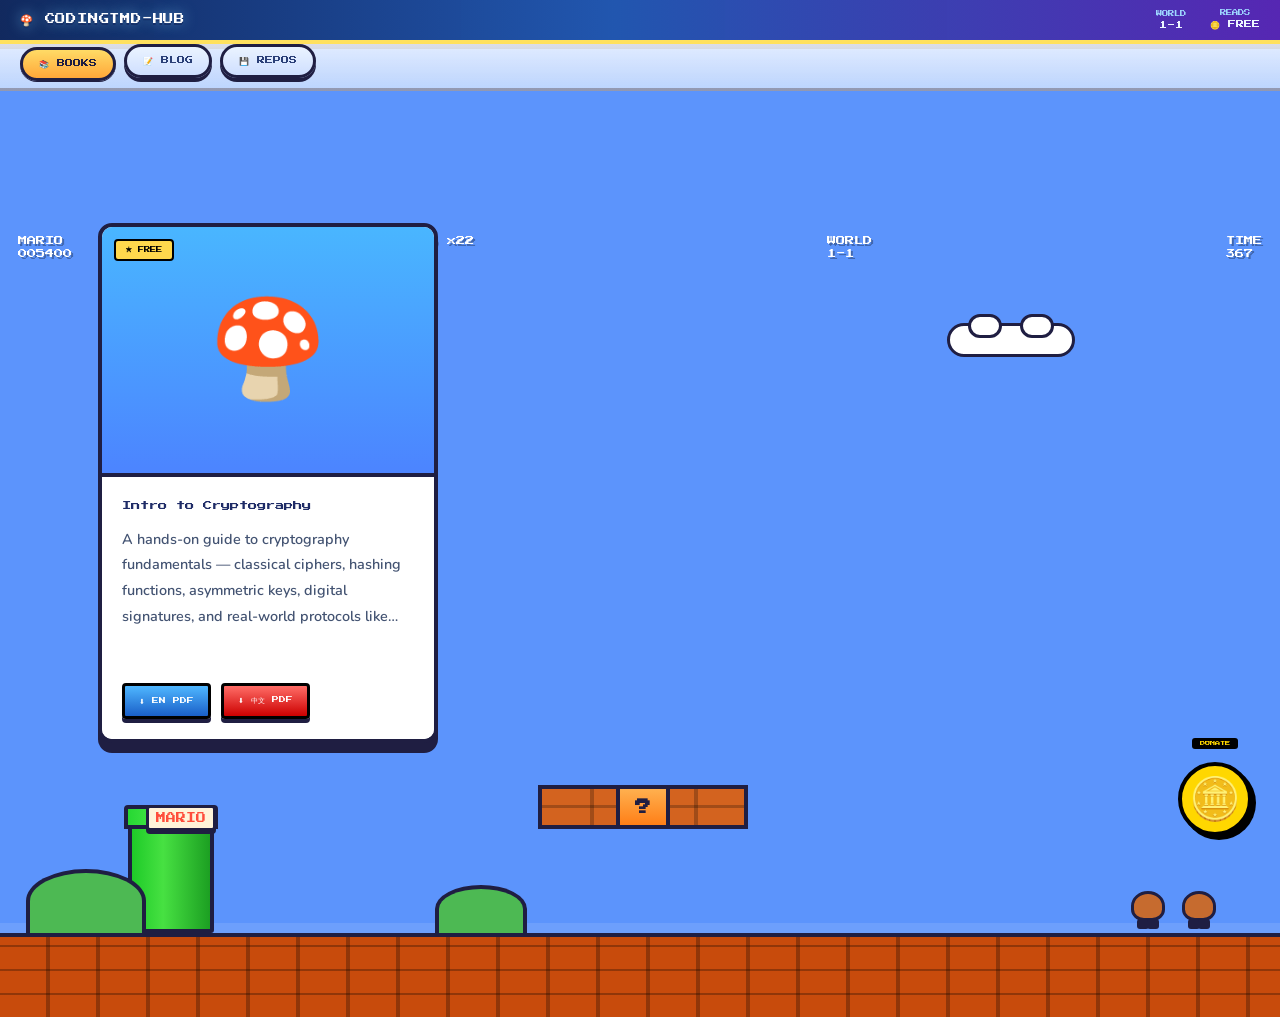
<file: index.html>
<!DOCTYPE html>
<html lang="en">
<head>
  <meta charset="UTF-8">
  <meta name="viewport" content="width=device-width, initial-scale=1.0">
  <title>CodingTMD Hub</title>
  <link href="https://fonts.googleapis.com/css2?family=Press+Start+2P&family=Nunito:wght@400;600;700;800&family=Baloo+2:wght@600;700;800&display=swap" rel="stylesheet">
  <!-- ─── Styles (each file owns one concern) ─── -->
  <link rel="stylesheet" href="css/base.css">
  <link rel="stylesheet" href="css/hud.css">
  <link rel="stylesheet" href="css/cards.css">
  <link rel="stylesheet" href="css/modal.css">
</head>
<body class="theme-books">

  <!-- ════════════════════════════════════════
       HEADER — HUD + pixel tab bar
       To add a category:
         1. Add a .tab-btn with data-tab="newid" here
         2. Add a matching .tab-panel#newid in <main>
       ════════════════════════════════════════ -->
  <header>
    <div class="hud">
      <a class="hud-brand" href="#">🍄 CODINGTMD-HUB</a>
      <div class="hud-right">
        <div class="hud-stat">
          <span class="label" id="hud-label-1">WORLD</span>
          <span id="hud-value-1">1-1</span>
        </div>
        <div class="hud-stat">
          <span class="label" id="hud-label-2">READS</span>
          <span id="hud-value-2">🪙 FREE</span>
        </div>
      </div>
    </div>
    <div class="tab-bar">
      <button class="tab-btn active" data-tab="books">📚 BOOKS</button>
      <button class="tab-btn" data-tab="blog">📝 BLOG</button>
      <button class="tab-btn" data-tab="repos">💾 REPOS</button>
    </div>
  </header>

  <!-- ════════════════════════════════════════
       MAIN — one .tab-panel per category.
      Each category now owns a distinct visual style.
       ════════════════════════════════════════ -->
  <main>

    <!-- ── BOOKS ─────────────────────────────
         Add more .item-card blocks here for
         each new book. Cards auto-reflow.
         ──────────────────────────────────── -->
    <div class="tab-panel active" id="books">
      <div class="books-scene-bg" aria-hidden="true">
        <div class="scene-hud">
          <span>MARIO<br>005400</span>
          <span>🪙 x22</span>
          <span>WORLD<br>1-1</span>
          <span>TIME<br>367</span>
        </div>
        <span class="cloud cloud-left"></span>
        <span class="cloud cloud-right"></span>
        <span class="pipe"></span>
        <span class="sprite-mario">MARIO</span>
        <span class="brick-row"></span>
        <span class="question-block">?</span>
        <span class="hill hill-left"></span>
        <span class="hill hill-mid"></span>
        <span class="goomba goomba-a"></span>
        <span class="goomba goomba-b"></span>
      </div>
      <div class="cards-grid">

        <div class="item-card">
          <div class="card-image mario-scene">
            🍄
            <span class="mario-icons" aria-hidden="true">⭐ 🌼 🪙</span>
            <span class="badge">★ FREE</span>
          </div>
          <div class="card-body">
            <div class="card-title">Intro to Cryptography</div>
            <p class="card-desc">
              A hands-on guide to cryptography fundamentals — classical ciphers, hashing functions,
              asymmetric keys, digital signatures, and real-world protocols like TLS and blockchain.
              Written for developers and curious beginners. Available in English and Chinese (中文).
            </p>
            <div class="btn-row">
              <a class="btn btn-en"
                 href="books/intro_to_crypto/english%20version%207x10%20v4%20proof%20fix.pdf"
                 target="_blank" rel="noopener">⬇ EN PDF</a>
              <a class="btn btn-cn"
                 href="books/intro_to_crypto/chinese%20version%2020190212.pdf"
                 target="_blank" rel="noopener">⬇ 中文 PDF</a>
            </div>
          </div>
        </div>

      </div>
    </div><!-- /#books -->

    <!-- ── BLOG ──────────────────────────────
         Add .item-card blocks here for posts.
         ──────────────────────────────────── -->
    <div class="tab-panel" id="blog">
      <div class="panel-title">🍃 ISLAND DEV LOG</div>
      <div class="blog-feed" id="blog-feed" role="region" aria-label="Island blog feed">
        <article class="blog-row loading">
          <div class="row-main">
            <h3>Loading island notes...</h3>
            <p>Reading markdown posts from the blog folders.</p>
          </div>
        </article>
      </div>
    </div><!-- /#blog -->

    <!-- ── REPOS ─────────────────────────────
         Add .item-card blocks per repo.
         ──────────────────────────────────── -->
    <div class="tab-panel" id="repos">
      <div class="repo-map" role="region" aria-label="Treasure map of repositories">
        <section class="map-area area-crypto">
          <h3>CRYPTO · PIRATES COVE</h3>
          <a class="treasure-pin pin-vanity" href="https://github.com/codingtmd/vanity-crypto-address-factory" target="_blank" rel="noopener">
            <span class="pin-title">Vanity Crypto Address Factory</span>
            <span class="pin-meta">Generate custom crypto wallet prefixes fast.</span>
          </a>
          <a class="treasure-pin pin-chain" href="https://github.com/codingtmd/mini-blockchain" target="_blank" rel="noopener">
            <span class="pin-title">Mini Blockchain</span>
            <span class="pin-meta">A compact blockchain implementation for learning.</span>
          </a>
          <a class="treasure-pin pin-coinscan" href="https://github.com/codingtmd/coinscan" target="_blank" rel="noopener">
            <span class="pin-title">Coinscan</span>
            <span class="pin-meta">Scan and inspect token/project chain data.</span>
          </a>
        </section>

        <section class="map-area area-game">
          <h3>GAME · MERMAID LAGOON</h3>
          <a class="treasure-pin pin-chat" href="https://github.com/codingtmd/simple-chat-game" target="_blank" rel="noopener">
            <span class="pin-title">Simple Chat Game</span>
            <span class="pin-meta">Lightweight multiplayer chat gameplay demo.</span>
          </a>
          <a class="treasure-pin pin-town" href="https://github.com/RPGGO-AI/gamify-ai-town" target="_blank" rel="noopener">
            <span class="pin-title">Gamify AI Town</span>
            <span class="pin-meta">AI-driven town simulation with game loops.</span>
          </a>
          <a class="treasure-pin pin-stardew" href="https://github.com/RPGGO-AI/stardewAIRPG" target="_blank" rel="noopener">
            <span class="pin-title">stardewAIRPG</span>
            <span class="pin-meta">RPG sandbox inspired by cozy farm worlds.</span>
          </a>
        </section>

        <section class="map-area area-hobby">
          <h3>HOBBIES · PEARL BEACH</h3>
          <a class="treasure-pin pin-face" href="https://github.com/codingtmd/face-music" target="_blank" rel="noopener">
            <span class="pin-title">Face Music</span>
            <span class="pin-meta">Control music interactions via facial cues.</span>
          </a>
          <a class="treasure-pin pin-leetcode" href="https://github.com/codingtmd/leetcode" target="_blank" rel="noopener">
            <span class="pin-title">Leetcode</span>
            <span class="pin-meta">Algorithm practice notes and solutions.</span>
          </a>
        </section>
      </div>
    </div><!-- /#repos -->

  </main>

  <!-- Brick ground strip -->
  <div class="mario-ground"></div>

  <!-- ── Floating donation coin ── -->
  <button class="coin-float" id="coin-btn" aria-label="Donate crypto">
    <span class="coin-tip">DONATE</span>
    🪙
  </button>

  <!-- ── Donation modal ── -->
  <div class="modal-backdrop" id="donation-modal" role="dialog" aria-modal="true"
       aria-labelledby="modal-label">
    <div class="modal-box">
      <div class="modal-titlebar">
        <span id="modal-label">💰 SUPPORT THE ADVENTURE</span>
        <button class="modal-close" id="modal-close" aria-label="Close">✕</button>
      </div>
      <div class="modal-body">
        <div class="modal-coin">🪙</div>
        <p class="modal-heading">SEND ERC-20 TOKENS<br>TO FUEL MORE CONTENT!</p>
        <p class="modal-sub">EVM-compatible address (ETH / USDT / USDC / any ERC-20)</p>
        <div class="addr-box">
          <span class="addr-text" id="eth-addr">0x666885a437BaF927cE2424E7f353e5c264818888</span>
          <button class="copy-btn" id="copy-btn">COPY</button>
        </div>
        <p class="modal-note">Works on Ethereum, Polygon, BNB Chain, and other EVM networks.</p>
      </div>
    </div>
  </div>

  <!-- ─── Scripts ─── -->
  <script src="js/tabs.js"></script>
  <script src="js/modal.js"></script>
  <script src="js/blog.js"></script>

</body>
</html>
</file>
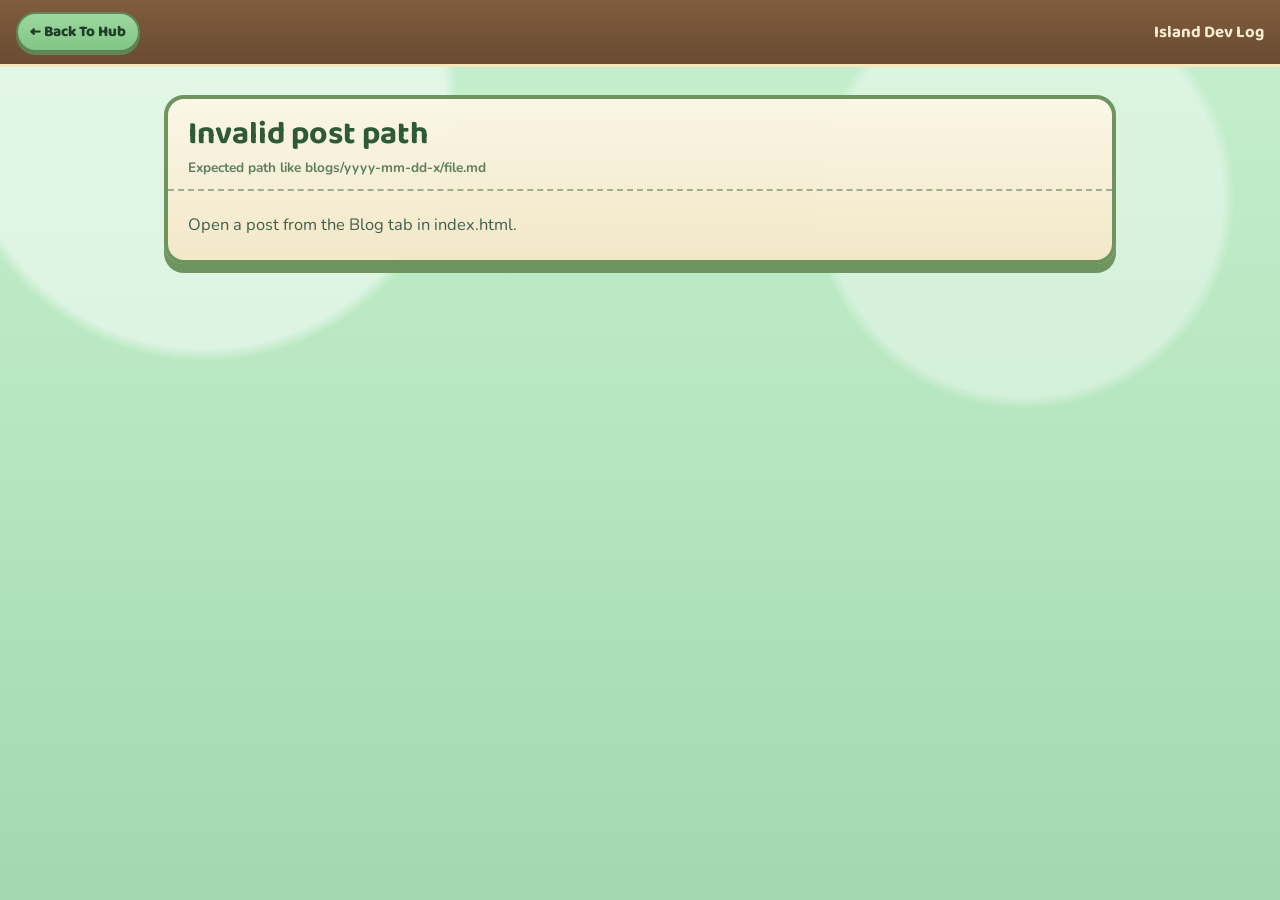
<file: blog.html>
<!DOCTYPE html>
<html lang="en">
<head>
  <meta charset="UTF-8">
  <meta name="viewport" content="width=device-width, initial-scale=1.0">
  <title>Island Dev Log</title>
  <link href="https://fonts.googleapis.com/css2?family=Baloo+2:wght@600;700;800&family=Nunito:wght@400;600;700;800&display=swap" rel="stylesheet">
  <link rel="stylesheet" href="css/blog-view.css">
</head>
<body>
  <header class="topbar">
    <a class="back" href="index.html">← Back To Hub</a>
    <div class="title">Island Dev Log</div>
  </header>

  <main class="post-wrap">
    <article class="post-card">
      <div class="post-head">
        <h1 id="post-title">Loading Post...</h1>
        <div id="post-meta" class="post-meta"></div>
      </div>
      <div id="post-content" class="post-content">
        <p>Loading markdown...</p>
      </div>
    </article>
  </main>

  <script src="js/blog-view.js"></script>
</body>
</html>
</file>
<file: css/base.css>
/* ──────────────────────────────────────────
   base.css  —  reset, variables, body, layout
   ────────────────────────────────────────── */

*, *::before, *::after { box-sizing: border-box; margin: 0; padding: 0; }

:root {
  /* ── Super Mario palette ── */
  --sky:        #5c94fc;   /* classic overworld blue */
  --hud:        #000000;   /* game HUD black */
  --coin:       #ffd700;   /* gold coin */
  --coin-dark:  #c8a000;
  --brick:      #c84b0c;   /* Mario brick orange-red */
  --brick-dark: #7a2d00;
  --pipe:       #149414;   /* warp pipe green */
  --mario-red:  #cc0000;
  --mario-blue: #1a5fc8;
  --white:      #ffffff;
  --black:      #000000;
  --text-dark:  #2a1400;
}

html, body { height: 100%; }

body {
  /* Neutral default sky; category themes can override this. */
  background-color: var(--sky);
  font-family: 'Nunito', sans-serif;
  min-height: 100vh;
  color: var(--text-dark);
  overflow-x: hidden;
}

/* Books: keep page background neutral so SMB scene is only in #books. */
body.theme-books {
  background: #5c94fc;
  color: #1f1e42;
}

/* Blog: soft green Animal Crossing vibe with gentle pattern. */
body.theme-blog {
  background:
    radial-gradient(circle at 15% 18%, rgba(255, 255, 255, 0.55) 0 18%, transparent 19%),
    radial-gradient(circle at 82% 20%, rgba(255, 255, 255, 0.45) 0 15%, transparent 16%),
    linear-gradient(180deg, #c9f0d1 0%, #b6e8c1 42%, #9ed8ae 100%);
  color: #2b4a33;
}

/* Repos: intentionally blank and neutral for now. */
body.theme-repos {
  background:
    radial-gradient(circle at 20% 18%, rgba(255, 249, 232, 0.35) 0%, rgba(255,249,232,0) 28%),
    radial-gradient(circle at 80% 70%, rgba(145, 106, 61, 0.12) 0%, rgba(145,106,61,0) 38%),
    linear-gradient(180deg, #d8c09b 0%, #c8ad82 100%);
  color: #3b2a1a;
}

/* ── Page wrapper ── */
main {
  max-width: 1200px;
  margin: 0 auto;
  padding: 44px 28px 120px;
}

/* Books tab uses full-width stage instead of a framed inner panel. */
body.theme-books main {
  max-width: none;
  width: 100%;
  padding: 0;
}

body.theme-repos main {
  max-width: none;
  width: 100%;
  padding: 0;
}

body.theme-blog main {
  max-width: none;
  width: 100%;
  padding: 0;
}

/* ── Tab panels ── */
.tab-panel          { display: none; }
.tab-panel.active   { display: block; }

/* ── Section title (brick sign) ── */
.panel-title {
  font-family: 'Press Start 2P', monospace;
  font-size: 0.72rem;
  color: var(--white);
  text-shadow: 3px 3px 0 var(--black);
  margin-bottom: 36px;
  padding: 14px 24px;
  background: var(--brick);
  border: 4px solid var(--black);
  box-shadow: 6px 6px 0 var(--black);
  display: inline-block;
  border-radius: 4px;
}

#books .panel-title {
  background: linear-gradient(180deg, #ff9f3b 0%, #ff7a21 100%);
  border-color: #1f1e42;
  border-radius: 14px;
  box-shadow: 0 6px 0 #1f1e42;
  color: #fffdf8;
}

@media (max-width: 720px) {
  body.theme-books {
    background: #5c94fc;
  }
}

/* Books panel: clear game-scene stage behind content. */
#books {
  position: relative;
  isolation: isolate;
  overflow: clip;
  min-height: calc(100dvh - 106px);
  padding: 0 0 48px;
  background:
    linear-gradient(180deg, #5c94fc 0%, #5c94fc 100%);
}

#books::before {
  content: '';
  position: absolute;
  inset: auto 0 0 0;
  height: 84px;
  z-index: 1;
  background:
    repeating-linear-gradient(0deg,
      transparent 0 22px,
      rgba(0, 0, 0, 0.28) 22px 24px),
    repeating-linear-gradient(90deg,
      transparent 0 46px,
      rgba(0, 0, 0, 0.28) 46px 50px),
    #c84b0c;
  border-top: 4px solid #1f1e42;
}

#books::after {
  content: '';
  position: absolute;
  left: 0;
  right: 0;
  bottom: 84px;
  height: 10px;
  z-index: 1;
  background: rgba(255, 255, 255, 0.1);
}

#books .cards-grid {
  position: relative;
  z-index: 3;
  margin-left: auto;
  margin-right: auto;
}

#books .cards-grid {
  width: min(1200px, calc(100% - 56px));
}

.books-scene-bg {
  position: absolute;
  inset: 0;
  z-index: 2;
  pointer-events: none;
}

.scene-hud {
  position: absolute;
  left: 18px;
  right: 18px;
  top: 12px;
  display: grid;
  grid-template-columns: repeat(4, auto);
  justify-content: space-between;
  color: #ffffff;
  font-family: 'Press Start 2P', monospace;
  font-size: 0.58rem;
  line-height: 1.4;
  text-shadow: 2px 2px 0 rgba(0, 0, 0, 0.3);
}

.cloud {
  position: absolute;
  background: #ffffff;
  border: 3px solid #1f1e42;
  border-radius: 999px;
  height: 34px;
}

.cloud::before,
.cloud::after {
  content: '';
  position: absolute;
  background: #ffffff;
  border: 3px solid #1f1e42;
  border-radius: 999px;
  top: -12px;
  width: 34px;
  height: 24px;
}

.cloud-left {
  left: 18%;
  top: 96px;
  width: 78px;
}

.cloud-left::before { left: 8px; }
.cloud-left::after  { right: 8px; }

.cloud-right {
  right: 16%;
  top: 100px;
  width: 128px;
}

.cloud-right::before { left: 18px; }
.cloud-right::after  { right: 18px; }

.pipe {
  position: absolute;
  left: 10%;
  bottom: 84px;
  width: 86px;
  height: 108px;
  background: linear-gradient(90deg, #1ecb28 0%, #47e142 40%, #1c9f22 100%);
  border: 4px solid #1f1e42;
  border-radius: 3px;
}

.pipe::before {
  content: '';
  position: absolute;
  left: -8px;
  right: -8px;
  top: -24px;
  height: 24px;
  background: linear-gradient(90deg, #26d833 0%, #51ea4d 45%, #1ea52a 100%);
  border: 4px solid #1f1e42;
  border-radius: 4px 4px 0 0;
}

.sprite-mario {
  position: absolute;
  left: calc(10% + 18px);
  bottom: 186px;
  font-size: 0.62rem;
  font-family: 'Press Start 2P', monospace;
  color: #ff4d3b;
  background: #fff3d9;
  border: 3px solid #1f1e42;
  border-radius: 4px;
  padding: 5px 7px;
  box-shadow: 0 3px 0 #1f1e42;
}

.brick-row {
  position: absolute;
  left: 42%;
  bottom: 188px;
  width: 210px;
  height: 44px;
  border: 4px solid #1f1e42;
  background:
    repeating-linear-gradient(0deg, transparent 0 17px, rgba(0, 0, 0, 0.24) 17px 20px),
    repeating-linear-gradient(90deg, transparent 0 48px, rgba(0, 0, 0, 0.24) 48px 52px),
    #d3631f;
}

.question-block {
  position: absolute;
  left: calc(42% + 78px);
  bottom: 188px;
  width: 54px;
  height: 44px;
  display: grid;
  place-items: center;
  border: 4px solid #1f1e42;
  background: linear-gradient(180deg, #ffb04f 0%, #ff7f17 100%);
  color: #1f1e42;
  font-family: 'Press Start 2P', monospace;
  font-size: 1rem;
  font-weight: 700;
}

.hill {
  position: absolute;
  bottom: 84px;
  border-radius: 50% 50% 0 0;
  border: 4px solid #1f1e42;
  border-bottom: 0;
  background: #4db953;
}

.hill-left {
  left: 2%;
  width: 120px;
  height: 64px;
}

.hill-mid {
  left: 34%;
  width: 92px;
  height: 48px;
}

.goomba {
  position: absolute;
  bottom: 96px;
  width: 34px;
  height: 30px;
  border-radius: 50% 50% 38% 38%;
  border: 3px solid #1f1e42;
  background: #c66b2f;
}

.goomba::before,
.goomba::after {
  content: '';
  position: absolute;
  bottom: -11px;
  width: 12px;
  height: 10px;
  background: #1f1e42;
  border-radius: 3px;
}

.goomba::before { left: 3px; }
.goomba::after { right: 3px; }

.goomba-a { right: 9%; }
.goomba-b { right: 5%; }

@media (max-width: 1024px) {
  .scene-hud {
    font-size: 0.45rem;
  }

  .pipe { left: 5%; }
  .sprite-mario { left: calc(5% + 18px); }
  .brick-row { left: 40%; }
  .question-block { left: calc(40% + 78px); }
  .hill-mid { left: 30%; }
}

@media (max-width: 900px) {
  #books {
    min-height: calc(100vh - 200px);
    padding: 18px 0 44px;
  }

  .scene-hud {
    font-size: 0.38rem;
    left: 12px;
    right: 12px;
  }

  .cloud-right,
  .brick-row,
  .question-block,
  .goomba,
  .hill-mid {
    display: none;
  }

  .pipe { left: 30px; width: 72px; }
  .sprite-mario { left: 40px; font-size: 0.5rem; }
  .hill-left { left: 108px; width: 88px; height: 42px; }
  .cloud-left { left: 52%; top: 108px; }
}

@media (max-width: 600px) {
  #books {
    min-height: calc(100vh - 180px);
  }

  #books::before {
    height: 64px;
  }

  .pipe,
  .sprite-mario,
  .hill-left {
    display: none;
  }

  #books .panel-title {
    width: calc(100% - 24px);
  }
}

#blog .panel-title {
  font-family: 'Baloo 2', cursive;
  font-size: 1.2rem;
  letter-spacing: 0.8px;
  color: #30553a;
  text-shadow: 1px 1px 0 #f4f9ea;
  background: linear-gradient(180deg, #f8edc9 0%, #e9d7a8 100%);
  border: 3px solid #6f945f;
  border-radius: 999px;
  box-shadow: 0 6px 0 #6f945f;
}

#blog {
  position: relative;
  min-height: calc(100dvh - 106px);
  padding: 26px 0 90px;
  background:
    radial-gradient(circle at 22% 28%, rgba(236, 255, 233, 0.55) 0 20%, transparent 21%),
    radial-gradient(circle at 72% 34%, rgba(224, 248, 223, 0.62) 0 22%, transparent 23%),
    linear-gradient(180deg, #c7efcf 0%, #b7e7c0 48%, #a3d8af 100%);
}

#blog::before {
  content: '';
  position: absolute;
  left: 0;
  right: 0;
  bottom: 0;
  height: 88px;
  background:
    repeating-linear-gradient(90deg, rgba(106, 149, 94, 0.3) 0 14px, rgba(106,149,94,0) 14px 28px),
    linear-gradient(180deg, #88c67f 0%, #70ae67 100%);
  border-top: 4px solid #4f7f4a;
}

#repos .panel-title {
  display: none;
}

#repos {
  position: relative;
  min-height: 0;
  padding: 0;
  background: #e1caa2;
}
</file>
<file: css/hud.css>
/* ──────────────────────────────────────────
   hud.css  —  sticky header, HUD bar, pixel tabs
   ────────────────────────────────────────── */

/* Make entire header sticky so both rows scroll together */
header {
  position: sticky;
  top: 0;
  z-index: 200;
}

/* ── Black game HUD bar ── */
.hud {
  background: var(--hud);
  color: var(--white);
  padding: 10px 20px;
  display: flex;
  align-items: center;
  gap: 16px;
  border-bottom: 4px solid var(--coin);
}

.hud-brand {
  font-family: 'Press Start 2P', monospace;
  font-size: 0.65rem;
  color: var(--coin);
  text-decoration: none;
  text-shadow: 2px 2px 0 #000;
  white-space: nowrap;
}

.hud-right {
  margin-left: auto;
  display: flex;
  align-items: center;
  gap: 24px;
}

.hud-stat {
  font-family: 'Press Start 2P', monospace;
  font-size: 0.5rem;
  color: var(--white);
  display: flex;
  flex-direction: column;
  align-items: center;
  gap: 4px;
}
.hud-stat .label { color: #aaa; font-size: 0.4rem; }

/* ── Pixel tab bar ── */
.tab-bar {
  background: var(--hud);
  padding: 0 20px 10px;
  display: flex;
  gap: 8px;
  flex-wrap: wrap;
}

.tab-btn {
  font-family: 'Press Start 2P', monospace;
  font-size: 0.5rem;
  padding: 9px 16px;
  border: 3px solid var(--black);
  border-radius: 4px;
  cursor: pointer;
  background: #333;
  color: #999;
  box-shadow: 3px 3px 0 var(--black);
  transition: background 0.1s, color 0.1s, transform 0.08s, box-shadow 0.08s;
}
.tab-btn:hover {
  background: #555;
  color: var(--white);
}
/* Active tab: pressed-down pixel effect */
.tab-btn.active {
  background: var(--coin);
  color: var(--black);
  box-shadow: none;
  transform: translate(3px, 3px);
}

/* Books header theme: glossy, colorful, playful. */
body.theme-books .hud {
  background:
    linear-gradient(90deg, rgba(13, 35, 86, 0.95) 0%, rgba(30, 82, 170, 0.94) 48%, rgba(86, 31, 173, 0.93) 100%);
  border-bottom: 4px solid #ffe15e;
  box-shadow: 0 5px 0 rgba(31, 30, 66, 0.65);
}

body.theme-books .hud-brand {
  color: #ffffff;
  text-shadow: 0 2px 0 #173068, 0 0 14px rgba(130, 220, 255, 0.6);
  letter-spacing: 0.8px;
}

body.theme-books .hud-stat {
  color: #ecf6ff;
}

body.theme-books .hud-stat .label {
  color: #9ed7ff;
}

body.theme-books .tab-bar {
  background: linear-gradient(180deg, rgba(255,255,255,0.82) 0%, rgba(240,247,255,0.66) 100%);
  border-bottom: 3px solid rgba(31, 30, 66, 0.4);
}

body.theme-books .tab-btn {
  border: 3px solid #1f1e42;
  border-radius: 999px;
  background: linear-gradient(180deg, #eaf3ff 0%, #cfdfff 100%);
  color: #2a3f77;
  box-shadow: 0 4px 0 #1f1e42;
}

body.theme-books .tab-btn:hover {
  background: linear-gradient(180deg, #f6fbff 0%, #dce8ff 100%);
  color: #142a64;
}

body.theme-books .tab-btn.active {
  background: linear-gradient(180deg, #ffe76f 0%, #ffb330 100%);
  color: #1f1e42;
  transform: translate(0, 3px);
  box-shadow: 0 1px 0 #1f1e42;
}

body.theme-books .tab-btn[data-tab="books"] {
  background: linear-gradient(180deg, #ffdb66 0%, #ffa739 100%);
  color: #1f1e42;
}

@media (max-width: 760px) {
  body.theme-books .hud-brand {
    font-size: 0.52rem;
  }

  body.theme-books .hud-right {
    gap: 14px;
  }

  body.theme-books .tab-btn {
    font-size: 0.44rem;
    padding: 8px 12px;
  }
}

/* Blog header theme: warm wood + soft green controls. */
body.theme-blog .hud {
  background: linear-gradient(180deg, #7f5d3d 0%, #6a4b31 100%);
  border-bottom-color: #f6e6bc;
  box-shadow: 0 4px 0 rgba(58, 40, 26, 0.4);
}

body.theme-blog .hud-brand {
  font-family: 'Baloo 2', cursive;
  font-size: 1.12rem;
  color: #f8edd1;
  text-shadow: 1px 1px 0 #4f3723;
}

body.theme-blog .hud-stat .label {
  color: #e4d9bf;
}

body.theme-blog .tab-bar {
  background: linear-gradient(180deg, #f4e4b8 0%, #e9d5a2 100%);
  border-bottom: 3px solid #6f945f;
}

body.theme-blog .tab-btn {
  font-family: 'Baloo 2', cursive;
  font-size: 1rem;
  background: linear-gradient(180deg, #dff2d7 0%, #cbe8bf 100%);
  color: #2f5a3a;
  border: 2px solid #6f945f;
  border-radius: 999px;
  box-shadow: 0 4px 0 #6f945f;
}

body.theme-blog .tab-btn:hover {
  background: linear-gradient(180deg, #ebf8e3 0%, #d6efcb 100%);
}

body.theme-blog .tab-btn.active {
  background: linear-gradient(180deg, #9dd79f 0%, #82c685 100%);
  color: #1f4028;
  transform: translate(0, 2px);
  box-shadow: 0 2px 0 #5f8752;
}

/* Repos header theme: simple and low-noise. */
body.theme-repos .hud,
body.theme-repos .tab-bar {
  background:
    linear-gradient(180deg, #6f4f32 0%, #5b3f28 100%);
  border-bottom-color: #e6c98f;
}

body.theme-repos .hud-brand,
body.theme-repos .hud-stat {
  color: #f5e7c8;
  text-shadow: 1px 1px 0 #2f2014;
}

body.theme-repos .hud-stat .label {
  color: #d9be8a;
}

body.theme-repos .tab-btn {
  background:
    linear-gradient(180deg, #efdfbc 0%, #d8bc87 100%);
  color: #4a331f;
  border-color: #6d4f2d;
  box-shadow: 0 4px 0 #6d4f2d;
  border-radius: 6px;
}

body.theme-repos .tab-btn.active {
  background: linear-gradient(180deg, #8ed2df 0%, #64b5c6 100%);
  color: #183740;
  transform: translate(0, 2px);
  box-shadow: 0 2px 0 #3a5e66;
}
</file>
<file: css/cards.css>
/* ──────────────────────────────────────────
   cards.css  —  grid, Instagram-story portrait cards,
                 buttons, locked state
   To add a new category: add your .item-card HTML.
   No CSS changes needed — styles apply universally.
   ────────────────────────────────────────── */

/* ── Grid: portrait cards, max 4 per row, card width 260-340px ── */
.cards-grid {
  display: grid;
  grid-template-columns: repeat(auto-fill, minmax(260px, 340px));
  gap: 32px;
  justify-content: start;
}

/* ── Portrait card — fixed total height like an IG story card ── */
.item-card {
  background: var(--white);
  border: 4px solid var(--black);
  border-radius: 10px;
  box-shadow: 6px 6px 0 var(--black);
  overflow: hidden;
  display: flex;
  flex-direction: column;
  position: relative;
  height: 520px;
  transition: transform 0.12s, box-shadow 0.12s;
}
.item-card:hover {
  transform: translate(-4px, -4px);
  box-shadow: 10px 10px 0 var(--black);
}
.item-card:active {
  transform: translate(3px, 3px);
  box-shadow: 3px 3px 0 var(--black);
}

/* ── Image zone: ~60% of fixed card height ── */
.card-image {
  height: 300px;
  flex-shrink: 0;
  background: linear-gradient(160deg, #1a5fc8 0%, #5c94fc 60%, #8eb8ff 100%);
  display: flex;
  align-items: center;
  justify-content: center;
  font-size: 6rem;
  border-bottom: 4px solid var(--black);
  position: relative;
}

/* Small badge in top-left of image */
.card-image .badge {
  position: absolute;
  top: 12px; left: 12px;
  font-family: 'Press Start 2P', monospace;
  font-size: 0.38rem;
  background: var(--coin);
  color: var(--black);
  padding: 5px 12px;
  border: 2px solid var(--black);
  border-radius: 3px;
}

/* ── Card text body ── */
.card-body {
  padding: 20px;
  display: flex;
  flex-direction: column;
  gap: 12px;
  flex: 1;
  background: var(--white);
}

.card-title {
  font-family: 'Press Start 2P', monospace;
  font-size: 0.58rem;
  line-height: 1.9;
  color: var(--text-dark);
}

.card-desc {
  font-size: 0.9rem;
  font-weight: 600;
  line-height: 1.78;
  color: #555;
  /* Clamp to 4 lines, show ellipsis if text overflows */
  display: -webkit-box;
  line-clamp: 4;
  -webkit-line-clamp: 4;
  -webkit-box-orient: vertical;
  overflow: hidden;
}

/* ── Pixel buttons — always pinned to bottom ── */
.btn-row {
  display: flex;
  gap: 10px;
  flex-wrap: wrap;
  margin-top: auto;   /* pushes buttons to bottom of card-body */
  padding-top: 12px;  /* breathing room above buttons */
  flex-shrink: 0;
}

.btn {
  font-family: 'Press Start 2P', monospace;
  font-size: 0.42rem;
  padding: 10px 14px;
  border: 3px solid var(--black);
  border-radius: 4px;
  box-shadow: 3px 3px 0 var(--black);
  text-decoration: none;
  color: var(--white);
  cursor: pointer;
  white-space: nowrap;
  display: inline-flex;
  align-items: center;
  transition: transform 0.08s, box-shadow 0.08s;
}
.btn:hover  { transform: translate(-1px, -1px); box-shadow: 4px 4px 0 var(--black); }
.btn:active { transform: translate(2px, 2px);   box-shadow: 1px 1px 0 var(--black); }

.btn-en      { background: var(--mario-blue); }
.btn-cn      { background: var(--mario-red);  }
.btn-primary { background: var(--pipe);       }

/* ── Locked / coming-soon card ── */
.item-card.locked {
  opacity: 0.55;
  pointer-events: none;
}
.item-card.locked::after {
  content: '🔒 COMING SOON';
  position: absolute;
  inset: 0;
  display: flex;
  align-items: center;
  justify-content: center;
  font-family: 'Press Start 2P', monospace;
  font-size: 0.6rem;
  color: var(--coin);
  text-shadow: 2px 2px 0 var(--black);
  background: rgba(0, 0, 0, 0.5);
  letter-spacing: 1px;
}

/* ── BOOKS / Mario Wonder-inspired card polish ── */
#books .item-card {
  border-radius: 14px;
  border: 4px solid #1f1e42;
  box-shadow: 0 10px 0 #1f1e42;
  background: #f8f8f8;
}

#books .item-card:hover {
  transform: translateY(-3px);
  box-shadow: 0 12px 0 #1f1e42;
}

#books .card-image {
  height: 250px;
  background: linear-gradient(180deg, #49b6ff 0%, #4c84ff 100%);
  border-bottom: 4px solid #1f1e42;
}

#books .card-image::before {
  content: none;
}

#books .card-image::after {
  content: none;
}

#books .card-image .badge {
  border-radius: 4px;
  font-size: 0.4rem;
  padding: 6px 10px;
  background: #ffd84d;
}

#books .mario-icons {
  display: none;
}

#books .card-title {
  color: #1f2c67;
  text-shadow: 1px 1px 0 rgba(255,255,255,0.75);
}

#books .card-desc {
  color: #435372;
}

#books .btn {
  border-radius: 4px;
  border-width: 3px;
  box-shadow: 0 4px 0 #1f1e42;
}

#books .btn-en {
  background: linear-gradient(180deg, #4fb7ff 0%, #1a5fc8 100%);
}

#books .btn-cn {
  background: linear-gradient(180deg, #ff6d67 0%, #cc0000 100%);
}

#books .btn:hover {
  transform: translateY(-1px);
  box-shadow: 0 5px 0 #1f1e42;
}

#books .btn:active {
  transform: translateY(2px);
  box-shadow: 0 1px 0 #1f1e42;
}

#books .cards-grid {
  margin-top: 132px;
  justify-content: center;
}

/* ── BLOG / Animal Crossing style overrides ── */
#blog .blog-feed {
  width: min(1080px, calc(100% - 36px));
  margin: 14px auto 0;
  padding: 18px;
  border: 4px solid #6f945f;
  border-radius: 22px;
  box-shadow: 0 10px 0 #6f945f;
  background: linear-gradient(180deg, rgba(251, 246, 230, 0.97) 0%, rgba(243, 232, 200, 0.97) 100%);
  display: flex;
  flex-direction: column;
  gap: 14px;
}

#blog .blog-row {
  position: relative;
  border-radius: 14px;
  border: 2px solid #7f9f70;
  box-shadow: 0 4px 0 rgba(111, 148, 95, 0.75);
  padding: 14px 14px 14px 18px;
  background: #ebf7e6;
  display: flex;
  align-items: center;
  justify-content: space-between;
  gap: 16px;
}

#blog .blog-row::before {
  content: '';
  position: absolute;
  left: -7px;
  top: 16px;
  width: 12px;
  height: 12px;
  border-radius: 50%;
  background: #ff8c79;
  border: 2px solid #fff6e5;
  box-shadow: 0 0 0 2px #9f6556;
}

#blog .blog-row .row-main h3 {
  font-family: 'Baloo 2', cursive;
  font-size: 1.16rem;
  line-height: 1.1;
  color: #31593d;
}

#blog .blog-row .row-main p {
  color: #486652;
  font-weight: 700;
  font-size: 0.9rem;
  line-height: 1.45;
  margin-top: 6px;
}

#blog .row-meta {
  display: flex;
  flex-direction: column;
  align-items: flex-end;
  gap: 8px;
  min-width: 170px;
}

#blog .row-date {
  font-family: 'Press Start 2P', monospace;
  font-size: 0.4rem;
  color: #5c7a5d;
}

#blog .row-open {
  display: inline-flex;
  align-items: center;
  justify-content: center;
  padding: 7px 12px;
  border-radius: 999px;
  border: 2px solid #6f945f;
  box-shadow: 0 3px 0 #6f945f;
  background: linear-gradient(180deg, #9dd79f 0%, #82c685 100%);
  color: #1f4028;
  text-decoration: none;
  font-family: 'Baloo 2', cursive;
  font-size: 0.92rem;
  font-weight: 800;
}

#blog .row-open:hover {
  transform: translateY(-1px);
  box-shadow: 0 4px 0 #6f945f;
}

#blog .row-open:active {
  transform: translateY(1px);
  box-shadow: 0 1px 0 #6f945f;
}

#blog .blog-row.loading {
  background: #f2f8ee;
}

@media (max-width: 760px) {
  #blog .blog-feed {
    width: calc(100% - 16px);
    padding: 14px;
  }

  #blog .blog-row {
    flex-direction: column;
    align-items: flex-start;
    gap: 10px;
  }

  #blog .row-meta {
    align-items: flex-start;
    min-width: 0;
  }
}

/* ── REPOS / treasure map with pinned repositories ── */
#repos .repo-map {
  position: relative;
  width: min(1500px, calc(100vw - 24px));
  aspect-ratio: 16 / 9;
  min-height: 0;
  height: auto;
  margin: 0 auto;
  padding: 0;
  background:
    url('../assets/repo-treasure-map.svg') center center / 100% 100% no-repeat;
}

#repos .repo-map::before {
  content: none;
}

#repos .repo-map::after {
  content: none;
}

#repos .map-area {
  position: absolute;
  border: 0;
  padding: 0;
  box-shadow: none;
  background: transparent;
  z-index: 2;
}

#repos .map-area h3 {
  font-family: 'Nunito', sans-serif;
  font-size: 0.85rem;
  font-weight: 900;
  margin-bottom: 0;
  color: #594027;
  letter-spacing: 1px;
  text-transform: uppercase;
  text-shadow: 1px 1px 0 rgba(246, 235, 210, 0.8);
}

#repos .area-crypto {
  left: 13%;
  top: 24%;
  width: 270px;
  height: 170px;
}

#repos .area-game {
  right: 14%;
  top: 38%;
  width: 280px;
  height: 180px;
}

#repos .area-hobby {
  left: 30%;
  bottom: 18%;
  width: 260px;
  height: 150px;
}

#repos .treasure-pin {
  position: absolute;
  display: inline-flex;
  flex-direction: column;
  align-items: flex-start;
  gap: 3px;
  font-family: 'Nunito', sans-serif;
  font-size: 0.86rem;
  font-weight: 800;
  color: #382616;
  text-decoration: none;
  background: linear-gradient(180deg, rgba(255, 251, 241, 0.98) 0%, rgba(243, 229, 199, 0.98) 100%);
  border: 2px solid #8f6a42;
  border-radius: 14px;
  min-width: 180px;
  max-width: 260px;
  padding: 7px 12px 7px 22px;
  box-shadow: 0 2px 0 #8f6a42;
  transition: transform 0.12s, box-shadow 0.12s, background 0.12s;
  z-index: 3;
}

#repos .treasure-pin::before {
  content: '';
  position: absolute;
  left: 6px;
  top: 50%;
  width: 8px;
  height: 8px;
  border-radius: 50%;
  background: #b8241f;
  border: 2px solid #fff4de;
  transform: translateY(-50%);
  box-shadow: 0 0 0 2px #8f6a42;
}

#repos .treasure-pin::after {
  content: '';
  position: absolute;
  left: 11px;
  top: calc(50% + 7px);
  width: 2px;
  height: 16px;
  background: #8f6a42;
}

#repos .pin-title {
  font-size: 0.95rem;
  line-height: 1.12;
}

#repos .pin-meta {
  font-size: 0.72rem;
  font-weight: 700;
  color: #6a4f32;
  line-height: 1.2;
}

#repos .treasure-pin:hover {
  transform: translate(2px, -3px);
  box-shadow: 5px 5px 0 #8f6a42;
  background: linear-gradient(180deg, #fffdf5 0%, #f5e5bf 100%);
  z-index: 90;
}

#repos .treasure-pin:active {
  transform: translate(1px, 1px);
  box-shadow: 1px 1px 0 #8f6a42;
}

/* Category accent colours for pin heads and borders. */
#repos .area-crypto .treasure-pin {
  border-color: #4d7892;
  box-shadow: 0 2px 0 #4d7892;
}

#repos .area-crypto .treasure-pin::before {
  background: #2f7fb8;
  box-shadow: 0 0 0 2px #4d7892;
}

#repos .area-game .treasure-pin {
  border-color: #5f8b49;
  box-shadow: 0 2px 0 #5f8b49;
}

#repos .area-game .treasure-pin::before {
  background: #4b983f;
  box-shadow: 0 0 0 2px #5f8b49;
}

#repos .area-hobby .treasure-pin {
  border-color: #7a6296;
  box-shadow: 0 2px 0 #7a6296;
}

#repos .area-hobby .treasure-pin::before {
  background: #7a4fb0;
  box-shadow: 0 0 0 2px #7a6296;
}

#repos .area-crypto h3 { position: absolute; left: -6px; top: -18px; transform: rotate(-10deg); }
#repos .area-game h3 { position: absolute; left: 6px; top: -16px; transform: rotate(-8deg); }
#repos .area-hobby h3 { position: absolute; left: -4px; top: -16px; transform: rotate(-7deg); }

#repos .area-crypto .pin-vanity { left: 18px; top: 38px; }
#repos .area-crypto .pin-chain { left: 88px; top: 84px; }
#repos .area-crypto .pin-coinscan { left: 34px; top: 132px; }

#repos .area-game .pin-chat { left: 36px; top: 38px; }
#repos .area-game .pin-town { left: 104px; top: 86px; }
#repos .area-game .pin-stardew { left: 22px; top: 136px; }

#repos .area-hobby .pin-face { left: 20px; top: 36px; }
#repos .area-hobby .pin-leetcode { left: 118px; top: 86px; }

@media (max-width: 980px) {
  #repos .repo-map {
    min-height: 0;
    height: auto;
    padding: 18px 12px;
    display: grid;
    gap: 18px;
    background: rgba(244, 231, 205, 0.92);
  }

  #repos .map-area {
    position: static;
    width: 100%;
    height: auto;
    min-height: 0;
    padding-top: 18px;
  }

  #repos .treasure-pin {
    position: relative;
    display: flex;
    min-width: 0;
    max-width: 100%;
    left: auto;
    top: auto;
    margin-bottom: 10px;
  }

  #repos .map-area h3 {
    position: static;
    transform: none;
    margin-bottom: 12px;
  }

  #repos .area-hobby {
    left: auto;
    bottom: auto;
  }
}
</file>
<file: css/modal.css>
/* ──────────────────────────────────────────
   modal.css  —  brick ground strip, floating coin,
                 donation modal
   ────────────────────────────────────────── */

/* ── Mario brick ground (fixed bottom strip) ── */
.mario-ground {
  position: fixed;
  bottom: 0; left: 0; right: 0;
  height: 48px;
  background:
    repeating-linear-gradient(90deg,
      transparent 0px, transparent 46px,
      rgba(0,0,0,0.28) 46px, rgba(0,0,0,0.28) 50px),
    repeating-linear-gradient(0deg,
      transparent 0px, transparent 22px,
      rgba(0,0,0,0.28) 22px, rgba(0,0,0,0.28) 24px),
    var(--brick);
  border-top: 6px solid var(--black);
  z-index: 50;
}

/* ── Pulsing gold coin button (bottom-right) ── */
.coin-float {
  position: fixed;
  bottom: 64px;
  right: 28px;
  z-index: 100;
  width: 74px; height: 74px;
  border-radius: 50%;
  background: var(--coin);
  border: 4px solid var(--black);
  box-shadow: 4px 4px 0 var(--black);
  display: flex;
  flex-direction: column;
  align-items: center;
  justify-content: center;
  cursor: pointer;
  font-size: 2.6rem;
  line-height: 1;
  animation: coinGlow 1.4s ease-in-out infinite;
  transition: transform 0.1s, box-shadow 0.1s;
}
.coin-float:hover  { transform: translateY(-4px); box-shadow: 4px 8px 0 var(--black); }
.coin-float:active { transform: translateY( 2px); box-shadow: 2px 2px 0 var(--black); }

@keyframes coinGlow {
  0%, 100% { box-shadow: 4px 4px 0 var(--black), 0 0 0  0px rgba(255,215,0,0.6); }
  50%       { box-shadow: 4px 4px 0 var(--black), 0 0 0 14px rgba(255,215,0,0);   }
}

.coin-float .coin-tip {
  position: absolute;
  top: -28px;
  font-family: 'Press Start 2P', monospace;
  font-size: 0.33rem;
  background: var(--black);
  color: var(--coin);
  padding: 3px 8px;
  border-radius: 3px;
  white-space: nowrap;
}

/* ── Modal backdrop ── */
.modal-backdrop {
  display: none;
  position: fixed;
  inset: 0;
  background: rgba(0, 0, 0, 0.78);
  z-index: 300;
  align-items: center;
  justify-content: center;
}
.modal-backdrop.open { display: flex; }

/* ── Modal box ── */
.modal-box {
  background: var(--white);
  border: 6px solid var(--black);
  box-shadow: 10px 10px 0 var(--black);
  border-radius: 8px;
  max-width: 480px;
  width: 92%;
  overflow: hidden;
}

.modal-titlebar {
  background: var(--mario-blue);
  padding: 14px 20px;
  display: flex;
  align-items: center;
  justify-content: space-between;
  border-bottom: 4px solid var(--black);
}
.modal-titlebar span {
  font-family: 'Press Start 2P', monospace;
  font-size: 0.55rem;
  color: var(--white);
  text-shadow: 2px 2px 0 var(--black);
}

.modal-close {
  font-family: 'Press Start 2P', monospace;
  font-size: 0.55rem;
  background: var(--mario-red);
  color: var(--white);
  border: 3px solid var(--black);
  box-shadow: 2px 2px 0 var(--black);
  padding: 6px 10px;
  cursor: pointer;
  border-radius: 3px;
}
.modal-close:active { transform: translate(1px, 1px); box-shadow: 1px 1px 0 var(--black); }

.modal-body {
  padding: 28px 24px 26px;
  display: flex;
  flex-direction: column;
  gap: 16px;
}

.modal-coin { text-align: center; font-size: 4rem; }

.modal-heading {
  font-family: 'Press Start 2P', monospace;
  font-size: 0.5rem;
  line-height: 2.2;
  text-align: center;
  color: var(--text-dark);
}

.modal-sub {
  font-size: 0.85rem;
  font-weight: 700;
  color: #666;
  text-align: center;
}

.addr-box {
  background: #f4f4f4;
  border: 3px solid var(--black);
  border-radius: 4px;
  padding: 14px;
  display: flex;
  align-items: center;
  gap: 10px;
}

.addr-text {
  font-family: 'Courier New', monospace;
  font-size: 0.78rem;
  word-break: break-all;
  flex: 1;
  color: var(--text-dark);
  user-select: all;
}

.copy-btn {
  font-family: 'Press Start 2P', monospace;
  font-size: 0.38rem;
  background: var(--pipe);
  color: var(--white);
  border: 3px solid var(--black);
  box-shadow: 2px 2px 0 var(--black);
  padding: 9px 12px;
  cursor: pointer;
  border-radius: 3px;
  white-space: nowrap;
  flex-shrink: 0;
  transition: background 0.15s;
}
.copy-btn:active { transform: translate(1px, 1px); box-shadow: 1px 1px 0 var(--black); }
.copy-btn.copied { background: var(--coin); color: var(--black); }

.modal-note {
  font-size: 0.78rem;
  color: #999;
  text-align: center;
  line-height: 1.65;
}

/* Books modal polish: candy colors, still pixel-ish controls. */
body.theme-books .mario-ground {
  display: none;
}

body.theme-repos .mario-ground {
  display: none;
}

body.theme-blog .mario-ground {
  display: none;
}

body.theme-repos .coin-float {
  display: none;
}

body.theme-books .coin-float {
  display: flex;
}

body.theme-books .modal-box {
  border-radius: 18px;
  border-color: #1f1e42;
  box-shadow: 0 12px 0 #1f1e42;
}

body.theme-books .modal-titlebar {
  background: linear-gradient(90deg, #1a5fc8 0%, #5f86ff 52%, #a263ff 100%);
}

body.theme-books .copy-btn {
  border-radius: 999px;
  background: linear-gradient(180deg, #46c56f 0%, #149414 100%);
}
</file>
<file: css/blog-view.css>
* { box-sizing: border-box; margin: 0; padding: 0; }

body {
  font-family: 'Nunito', sans-serif;
  color: #304837;
  background:
    radial-gradient(circle at 16% 12%, rgba(255,255,255,0.52) 0 18%, transparent 19%),
    radial-gradient(circle at 80% 22%, rgba(255,255,255,0.4) 0 16%, transparent 17%),
    linear-gradient(180deg, #c7efcf 0%, #b7e7c0 45%, #a3d8af 100%);
  min-height: 100vh;
}

.topbar {
  position: sticky;
  top: 0;
  z-index: 20;
  display: flex;
  align-items: center;
  gap: 12px;
  padding: 12px 16px;
  background: linear-gradient(180deg, #7f5d3d 0%, #6a4b31 100%);
  border-bottom: 3px solid #f6e6bc;
}

.back {
  text-decoration: none;
  color: #1f4028;
  font-family: 'Baloo 2', cursive;
  font-size: 0.95rem;
  font-weight: 800;
  background: linear-gradient(180deg, #9dd79f 0%, #82c685 100%);
  border: 2px solid #5f8752;
  box-shadow: 0 3px 0 #5f8752;
  border-radius: 999px;
  padding: 6px 12px;
}

.title {
  margin-left: auto;
  color: #f8edd1;
  font-family: 'Baloo 2', cursive;
  font-size: 1.05rem;
  font-weight: 700;
}

.post-wrap {
  max-width: 980px;
  margin: 28px auto;
  padding: 0 14px 38px;
}

.post-card {
  border: 4px solid #6f945f;
  border-radius: 20px;
  box-shadow: 0 9px 0 #6f945f;
  background: linear-gradient(180deg, rgba(251, 246, 230, 0.98) 0%, rgba(243, 232, 200, 0.98) 100%);
  overflow: hidden;
}

.post-head {
  padding: 18px 20px 12px;
  border-bottom: 2px dashed #9db08e;
}

#post-title {
  font-family: 'Baloo 2', cursive;
  font-size: 2rem;
  line-height: 1.1;
  color: #2f5a3a;
}

.post-meta {
  margin-top: 6px;
  font-size: 0.85rem;
  font-weight: 700;
  color: #5f7f61;
}

.post-content {
  padding: 20px;
  display: grid;
  gap: 14px;
}

.post-content h1,
.post-content h2,
.post-content h3 {
  font-family: 'Baloo 2', cursive;
  color: #31593d;
  line-height: 1.2;
}

.post-content h1 { font-size: 1.7rem; }
.post-content h2 { font-size: 1.45rem; }
.post-content h3 { font-size: 1.2rem; }

.post-content p,
.post-content li,
.post-content blockquote {
  color: #415f4d;
  font-size: 1.03rem;
  line-height: 1.72;
}

.post-content figure {
  margin: 4px 0;
}

.post-content figure img {
  display: block;
}

.post-content figcaption {
  margin-top: 6px;
  font-size: 0.82rem;
  font-weight: 700;
  color: #5f7f61;
}

.post-content ul,
.post-content ol {
  margin-left: 22px;
}

.post-content a {
  color: #2b6d50;
  font-weight: 700;
}

.post-content img {
  max-width: 100%;
  height: auto;
  border: 3px solid #7f9f70;
  border-radius: 12px;
  box-shadow: 0 4px 0 #6f945f;
}

.post-content pre {
  overflow-x: auto;
  padding: 12px;
  border-radius: 12px;
  border: 2px solid #7f9f70;
  background: #e6f2df;
}

.post-content code {
  font-family: 'Courier New', monospace;
  font-size: 0.92rem;
  background: rgba(127, 159, 112, 0.16);
  padding: 1px 4px;
  border-radius: 4px;
}

.post-content pre code {
  background: transparent;
  padding: 0;
}

.post-content blockquote {
  border-left: 4px solid #7f9f70;
  padding-left: 10px;
}
</file>
